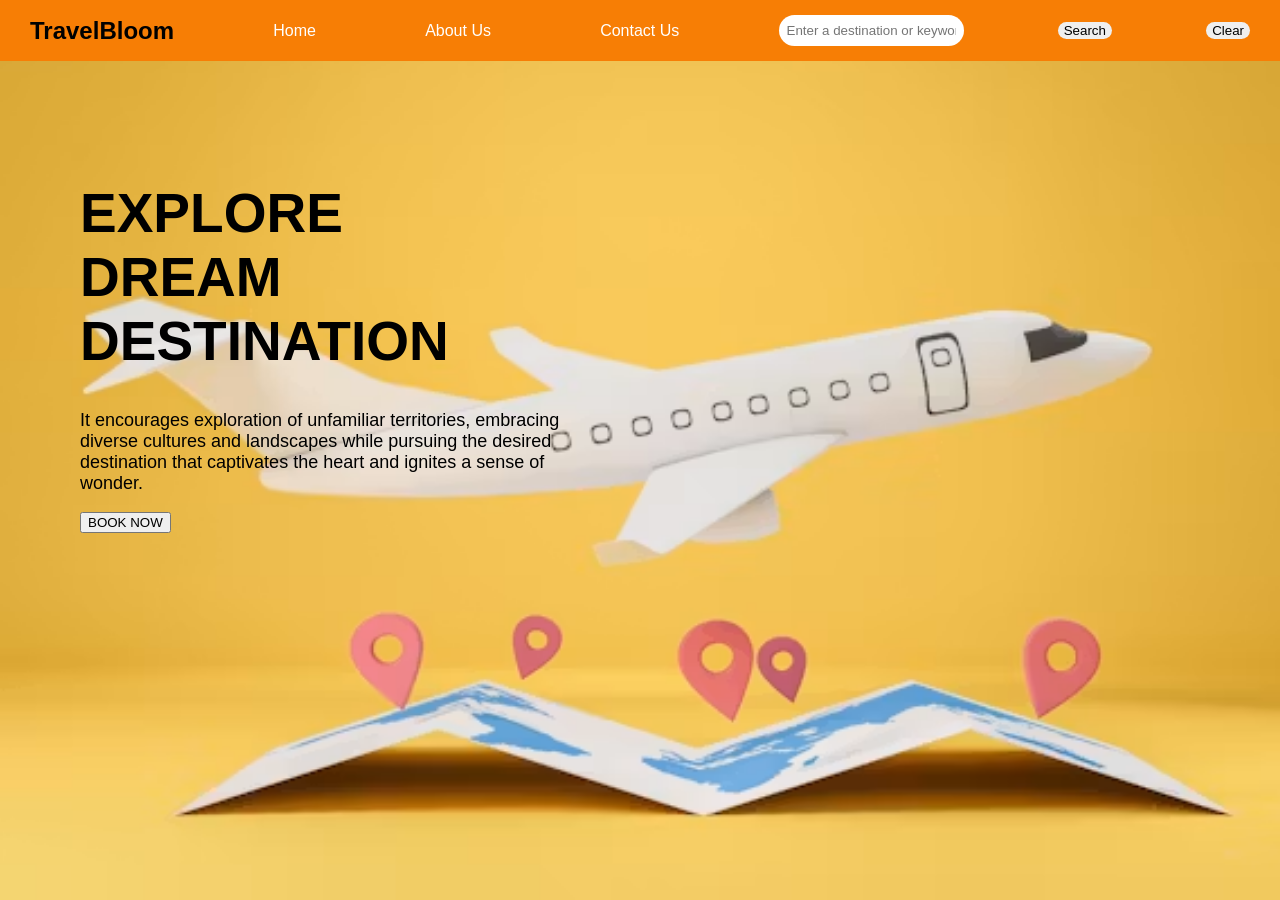
<file: index.html>
<!DOCTYPE html>
<html lang="en">
<head>
    <meta charset="UTF-8">
    <meta name="viewport" content="width=device-width, initial-scale=1.0">
    <title>TravelBloom</title>

    <link rel="stylesheet" href="travel_recommendation.css">
    <script src="travel_recommendation.js"></script>
</head>

<body>
    <nav>
        <h2>TravelBloom</h2>
    
        <a href="travel_recommendation.html">Home</a>
        <a href="about.html">About Us</a>
        <a href="contact.html">Contact Us</a>
    
        <input
            type="text"
            id="searchInput"
            placeholder="Enter a destination or keyword">
    
        <button id="searchBtn">Search</button>
        <button id="clearBtn">Clear</button>
    </nav>
    <div class="home">

        <h1>EXPLORE<br>DREAM<br>DESTINATION</h1>
    
        <p>
            It encourages exploration of unfamiliar territories,
            embracing diverse cultures and landscapes while
            pursuing the desired destination that captivates
            the heart and ignites a sense of wonder.
        </p>
    
        <button class="book-btn">BOOK NOW</button>
    
    </div>
    <div id="results" class="results"></div>
    <script src="travel_recommendation.js"></script>
</body>
</html>
</file>
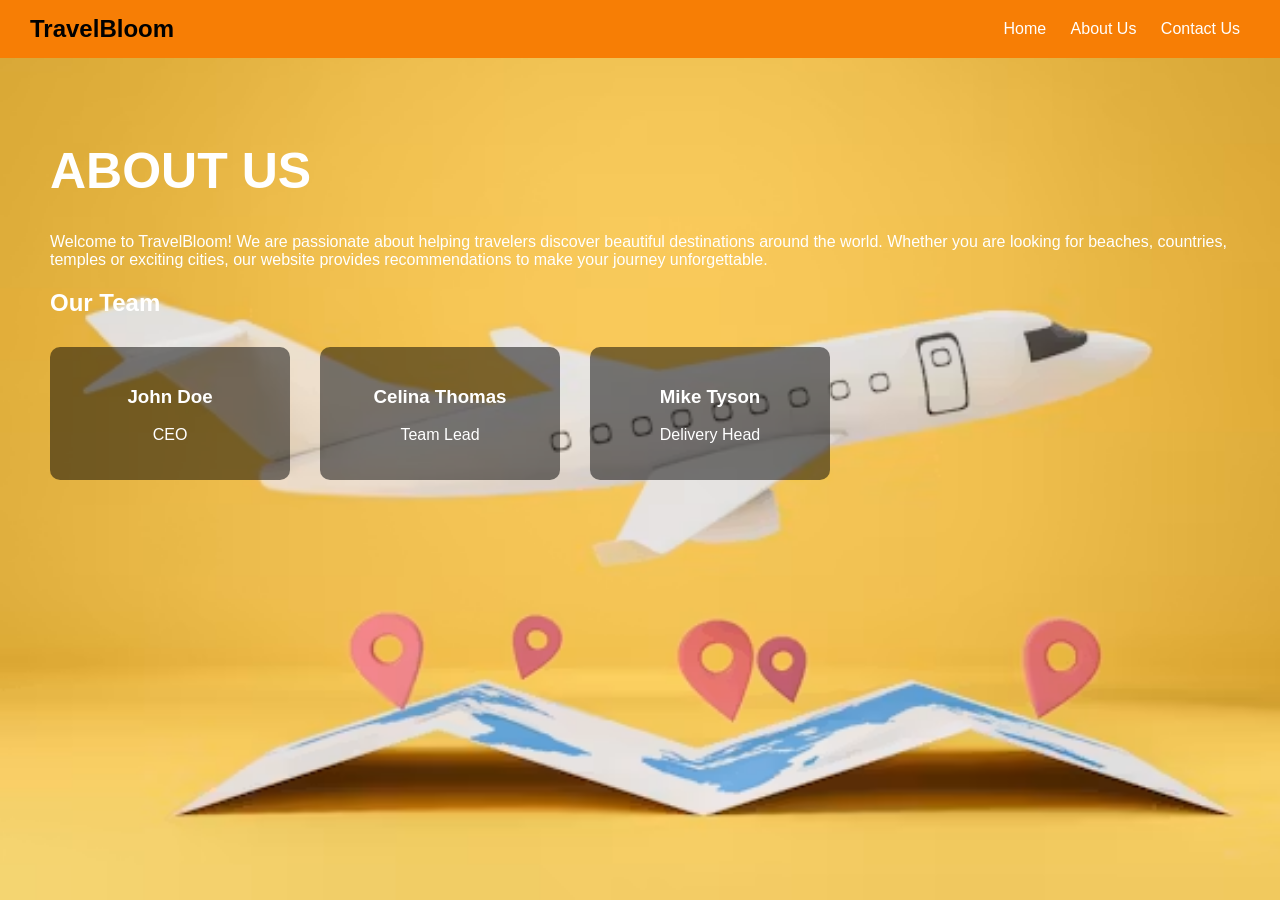
<file: about.html>
<!DOCTYPE html>
<html>
<head>
    <title>About Us</title>

    <link rel="stylesheet" href="travel_recommendation.css">
</head>

<body>

<nav>

    <h2>TravelBloom</h2>

    <div>

        <a href="index.html">Home</a>

        <a href="about.html">About Us</a>

        <a href="contact.html">Contact Us</a>

    </div>

</nav>

<div class="about">

<h1>ABOUT US</h1>

<p>
Welcome to TravelBloom! We are passionate about helping travelers discover
beautiful destinations around the world. Whether you are looking for beaches,
countries, temples or exciting cities, our website provides recommendations
to make your journey unforgettable.
</p>

<h2>Our Team</h2>

<div class="team">

<div class="member">
<h3>John Doe</h3>
<p>CEO</p>
</div>

<div class="member">
<h3>Celina Thomas</h3>
<p>Team Lead</p>
</div>

<div class="member">
<h3>Mike Tyson</h3>
<p>Delivery Head</p>
</div>

</div>

</div>
<script src="travel_recommendation.js"></script>
</body>
</html>
</file>
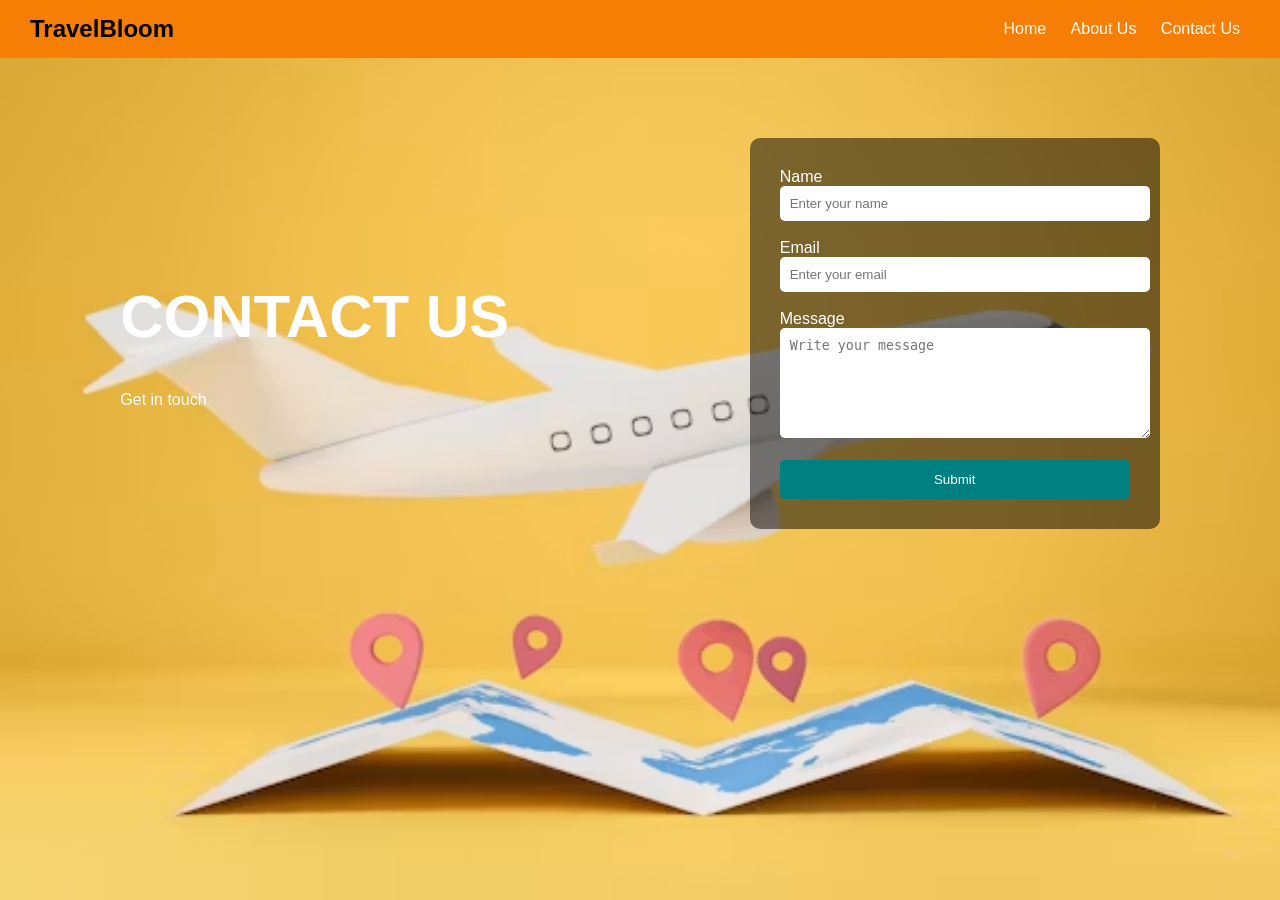
<file: contact.html>
<!DOCTYPE html>
<html lang="en">
<head>
    <meta charset="UTF-8">
    <meta name="viewport" content="width=device-width, initial-scale=1.0">
    <title>Contact Us</title>
    <link rel="stylesheet" href="travel_recommendation.css">
</head>

<body>

<nav>
    <h2>TravelBloom</h2>

    <div>
        <a href="index.html">Home</a>
        <a href="about.html">About Us</a>
        <a href="contact.html">Contact Us</a>
    </div>
</nav>

<div class="contact">

    <div class="contact-text">
        <h1>CONTACT US</h1>
        <p>Get in touch</p>
    </div>

    <form>

        <label>Name</label><br>
        <input type="text" placeholder="Enter your name" required><br><br>

        <label>Email</label><br>
        <input type="email" placeholder="Enter your email" required><br><br>

        <label>Message</label><br>
        <textarea rows="6" placeholder="Write your message"></textarea><br><br>

        <button type="submit">Submit</button>

    </form>

</div>
<script src="travel_recommendation.js"></script>
</body>
</html>

</body>
</html>
</file>
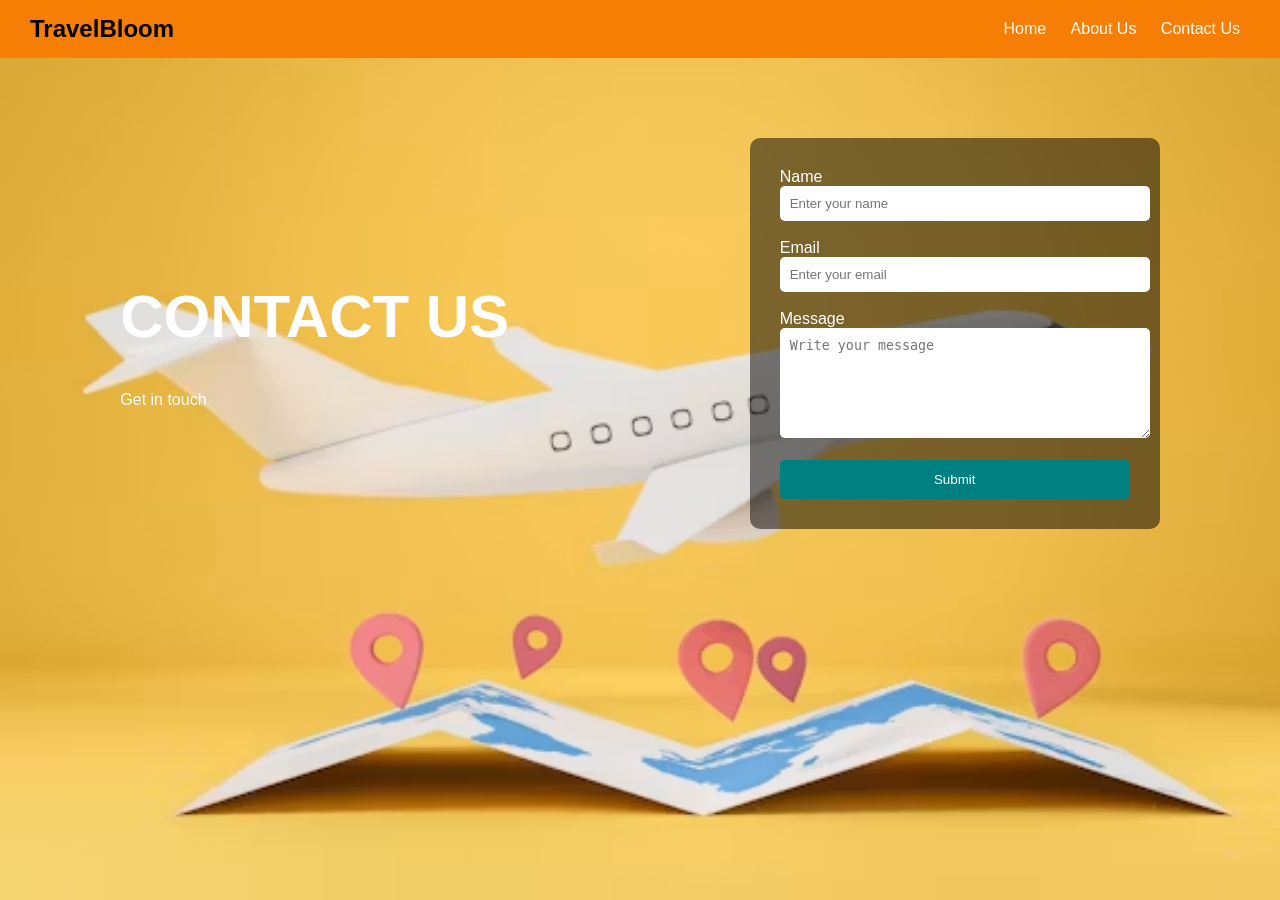
<file: travelRecommendation/contact.html>
<!DOCTYPE html>
<html lang="en">
<head>
    <meta charset="UTF-8">
    <meta name="viewport" content="width=device-width, initial-scale=1.0">
    <title>Contact Us</title>
    <link rel="stylesheet" href="travel_recommendation.css">
</head>

<body>

<nav>
    <h2>TravelBloom</h2>

    <div>
        <a href="index.html">Home</a>
        <a href="about.html">About Us</a>
        <a href="contact.html">Contact Us</a>
    </div>
</nav>

<div class="contact">

    <div class="contact-text">
        <h1>CONTACT US</h1>
        <p>Get in touch</p>
    </div>

    <form>

        <label>Name</label><br>
        <input type="text" placeholder="Enter your name" required><br><br>

        <label>Email</label><br>
        <input type="email" placeholder="Enter your email" required><br><br>

        <label>Message</label><br>
        <textarea rows="6" placeholder="Write your message"></textarea><br><br>

        <button type="submit">Submit</button>

    </form>

</div>
<script src="travel_recommendation.js"></script>
</body>
</html>

</body>
</html>
</file>
<file: travel_recommendation.css>
body{
    margin:0;
    font-family:Arial, Helvetica, sans-serif;
    background-image: url("travel.jpg");
    background-size: cover;
    background-repeat: no-repeat;
    height:100vh;
color:black;
}
nav{
    display: flex;
    align-items: center;
    justify-content: space-between;
    background:rgb(247, 126, 5);
    padding:15px 30px;

}
nav h2{
    margin:0
}
nav a{
    color:white;
    text-decoration: none;
    margin:0 10px;
}
nav input{
    padding: 8px;
    border-radius: 20px;
    border:none;
}
nav button{
    padding:8px,15px;
    border:none;
    border-radius:20px;
    margin-left:5px;
    cursor: pointer;
}
.home{
    width:500px;
    margin:120px 80px;
}
.home h1{
    font-size:55px;
}
.home p{
    font-size:18px;
}
.book{
    background:teal;
    color:white;
    padding:12px 20px;
    border:none;
    border-radius:5px;
}
.about{
    color:white;
    padding:50px;
}

.about h1{
    font-size:50px;
}

.team{
    display:flex;
    gap:30px;
    margin-top:30px;
}
.member{
    background:rgba(0,0,0,0.5);
    padding:20px;
    border-radius:10px;
    width:200px;
    text-align:center;
}
.contact{
    display:flex;
    justify-content:space-around;
    align-items:center;
    margin-top:80px;
    color:white;
}

.contact-text h1{
    font-size:60px;
}

form{
    background:rgba(0,0,0,0.5);
    padding:30px;
    border-radius:10px;
    width:350px;
}

form input,
form textarea{
    width:100%;
    padding:10px;
    border-radius:5px;
    border:none;
}

form button{
    width:100%;
    padding:12px;
    background:teal;
    color:white;
    border:none;
    border-radius:5px;
    cursor:pointer;
}
.results{
    display:grid;
    grid-template-columns:repeat(2,1fr);
    gap:20px;
    margin:20px;
}

.card{
    background:white;
    border-radius:10px;
    padding:10px;
    box-shadow:0 0 10px rgba(0,0,0,0.3);
}

.card img{
    width:100%;
    height:200px;
    object-fit:cover;
}

.card h3{
    margin:10px 0;
}
</file>
<file: travelRecommendation/travel_recommendation.css>
body{
    margin:0;
    font-family:Arial, Helvetica, sans-serif;
    background-image: url("travel.jpg");
    background-size: cover;
    background-repeat: no-repeat;
    height:100vh;
color:black;
}
nav{
    display: flex;
    align-items: center;
    justify-content: space-between;
    background:rgb(247, 126, 5);
    padding:15px 30px;

}
nav h2{
    margin:0
}
nav a{
    color:white;
    text-decoration: none;
    margin:0 10px;
}
nav input{
    padding: 8px;
    border-radius: 20px;
    border:none;
}
nav button{
    padding:8px,15px;
    border:none;
    border-radius:20px;
    margin-left:5px;
    cursor: pointer;
}
.home{
    width:500px;
    margin:120px 80px;
}
.home h1{
    font-size:55px;
}
.home p{
    font-size:18px;
}
.book{
    background:teal;
    color:white;
    padding:12px 20px;
    border:none;
    border-radius:5px;
}
.about{
    color:white;
    padding:50px;
}

.about h1{
    font-size:50px;
}

.team{
    display:flex;
    gap:30px;
    margin-top:30px;
}
.member{
    background:rgba(0,0,0,0.5);
    padding:20px;
    border-radius:10px;
    width:200px;
    text-align:center;
}
.contact{
    display:flex;
    justify-content:space-around;
    align-items:center;
    margin-top:80px;
    color:white;
}

.contact-text h1{
    font-size:60px;
}

form{
    background:rgba(0,0,0,0.5);
    padding:30px;
    border-radius:10px;
    width:350px;
}

form input,
form textarea{
    width:100%;
    padding:10px;
    border-radius:5px;
    border:none;
}

form button{
    width:100%;
    padding:12px;
    background:teal;
    color:white;
    border:none;
    border-radius:5px;
    cursor:pointer;
}
.results{
    display:grid;
    grid-template-columns:repeat(2,1fr);
    gap:20px;
    margin:20px;
}

.card{
    background:white;
    border-radius:10px;
    padding:10px;
    box-shadow:0 0 10px rgba(0,0,0,0.3);
}

.card img{
    width:100%;
    height:200px;
    object-fit:cover;
}

.card h3{
    margin:10px 0;
}
</file>
